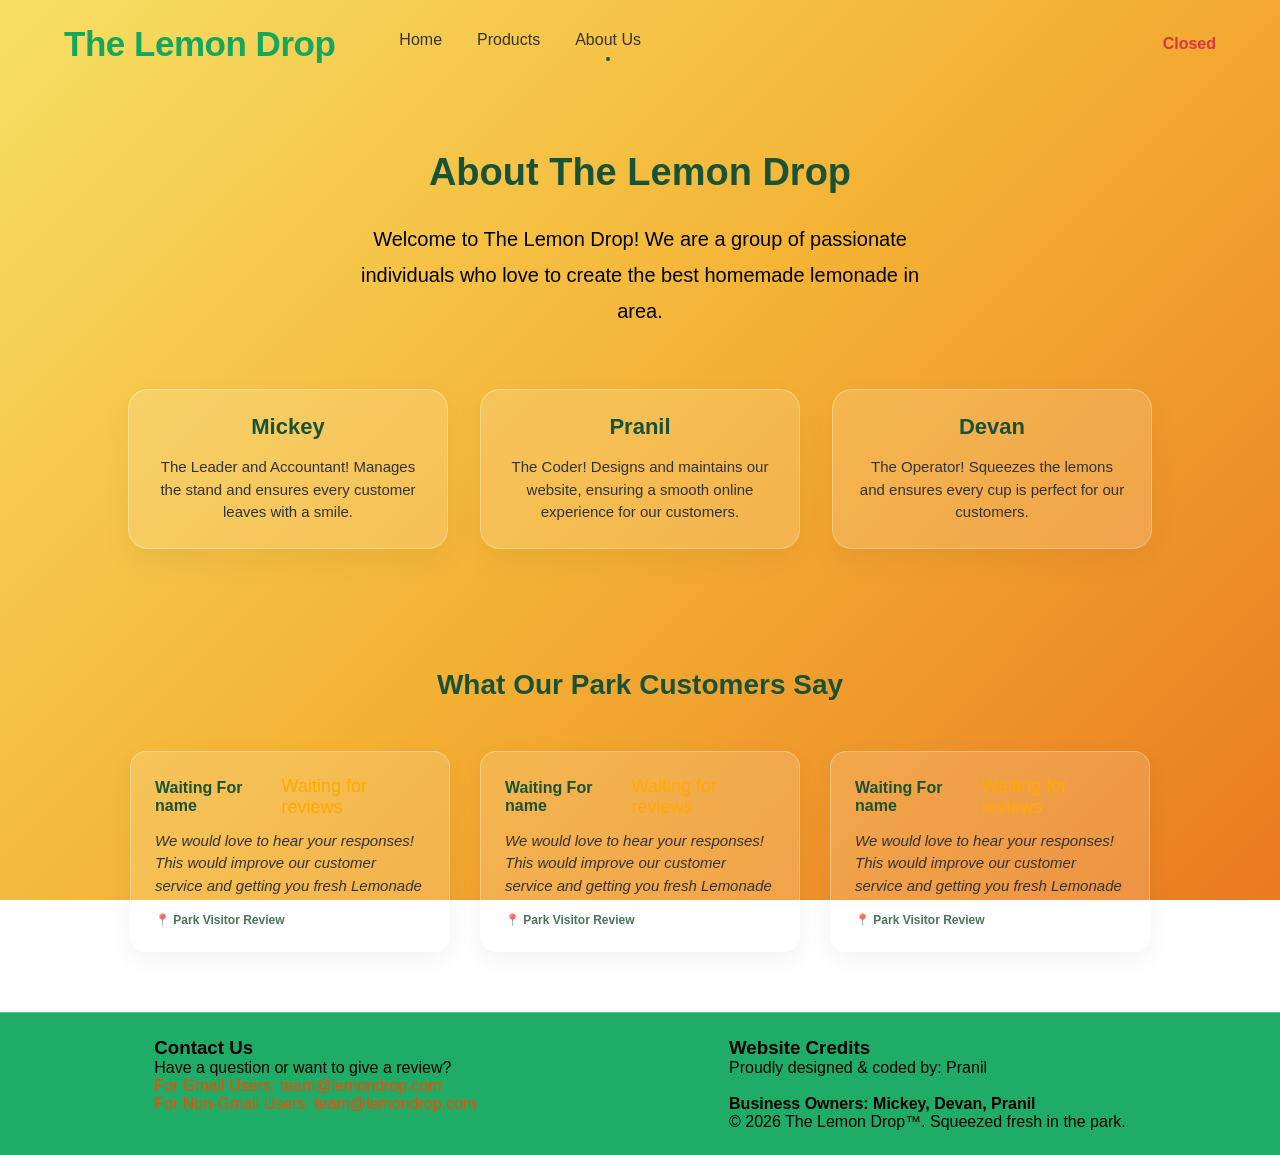
<file: About.html>
<!doctype html>
<html lang="en">
  <head>
    <meta charset="UTF-8" />
    <meta name="viewport" content="width=device-width, initial-scale=1.0" />
    <link rel="stylesheet" href="Lemonade.css" />
    <link rel="icon" type="image/png" href="The_Lemon_Drop.png">
    <title>About Us - The Lemon Drop</title>
  </head>
  <body>
    <!-- Page fade transition overlay container element -->
    <div class="page-fade-overlay"></div>

<header>
  <nav class="navbar">
    <!-- This new div groups the title and menu tabs on the left -->
    <div class="nav-left-group">
      <h1 class="title">The Lemon Drop</h1>
      <div class="menu">
<ul>
  <li><a href="index.html">Home</a></li>
  <li><a href="Products.html">Products</a></li>
  <li class="active"><a href="About.html">About Us</a></li>
</ul>

      </div>
    </div>
    <!-- Change open/closed for red, and green font -->
    <span class="closed">Closed</span>
  </nav>
</header>

    <!-- Main Container wrapping the layout structure safely -->
    <div class="container unique-about-layout">
      <!-- Top Section: Centered header text block -->
      <div class="about-header-block">
        <h1 class="Text-1">About The Lemon Drop</h1>
        <p class="Text-2">
          Welcome to The Lemon Drop! We are a group of passionate
          individuals who love to create the best homemade lemonade in area.
        </p>
      </div>

      <!-- Restored 3-Column Profile Box Grid System -->
      <div class="team-grid">
        <!-- Team Card 1: Mickey -->
        <div class="team-card">
          <h3>Mickey</h3>
          <p>
            The Leader and Accountant! Manages the stand and ensures every
            customer leaves with a smile.
          </p>
        </div>

        <!-- Team Card 2: Pranil -->
        <div class="team-card">

          <h3>Pranil</h3>
          <p>
            The Coder! Designs and maintains our website, ensuring a smooth
            online experience for our customers.
          </p>
        </div>

        <!-- Team Card 3: Devan -->
        <div class="team-card">
          <h3>Devan</h3>
          <p>
            The Operator! Squeezes the lemons and ensures every cup is perfect
            for our customers.
          </p>
        </div>
      </div>
    </div>

    <div class="reviews-section">
      <h2 class="reviews-title">What Our Park Customers Say</h2>

      <div class="review-slider-window">
        <div class="review-track" id="reviewTrack">
          <!-- Review Card 1 -->
          <div class="review-card">
            <div class="review-header">
              <span class="reviewer-name">Waiting For name</span>
              <span class="review-stars">Waiting for reviews</span>
            </div>
            <p class="review-text">
              We would love to hear your responses! <br>
              This would improve our customer service and getting you fresh Lemonade
            </p>
            <div class="park-source">📍 Park Visitor Review</div>
          </div>

          <!-- Review Card 2 -->
          <div class="review-card">
            <div class="review-header">
              <span class="reviewer-name">Waiting For name</span>
              <span class="review-stars">Waiting for reviews</span>
            </div>
            <p class="review-text">
              We would love to hear your responses! <br>
              This would improve our customer service and getting you fresh Lemonade
            </p>
            <div class="park-source">📍 Park Visitor Review</div>
          </div>

          <!-- Review Card 3 -->
          <div class="review-card">
            <div class="review-header">
              <span class="reviewer-name">Waiting For name</span>
              <span class="review-stars">Waiting for reviews</span>
            </div>
            <p class="review-text">
              We would love to hear your responses! <br>
              This would improve our customer service and getting you fresh Lemonade
            </p>
            <div class="park-source">📍 Park Visitor Review</div>
          </div>

        </div> <!-- ADDED: Closes #reviewTrack -->
      </div> <!-- ADDED: Closes .review-slider-window -->
    </div>

    <!-- Corrected Footer Elements (Now completely outside the review slider) -->
    <footer class="site-footer">
      <div class="footer-container">
        <!-- Contact Info Block -->
        <div class="footer-section">
          <h3>Contact Us</h3>
          <p>Have a question or want to give a review?</p>
          <a href="https://mail.google.com/mail/u/0/?tab=rm&ogbl#inbox?compose=CllgCJTLGfJVkKsQDFHPjmqGBGlBsDwhFtFkwRCRbGGHMTJMLKXxjWTTTdBhnBlDGlGhnFkRblB" class="footer-link">For Gmail Users: team@lemondrop.com</a>
          <br />
          <a href="mailto:pranillushanthan@gmail.com; devankinguyen@gmail.com; mmoro1@schools.vic.edu.au" class="footer-link">For Non-Gmail Users: team@lemondrop.com</a>
        </div>

        <!-- Credits & Copyright Block -->
        <div class="footer-section">
          <h3>Website Credits</h3>
          <p>Proudly designed & coded by: Pranil</p>
          <br />
          <strong>Business Owners: Mickey, Devan, Pranil</strong>
          <p class="copyright">
            &copy; 2026 The Lemon Drop&trade;. Squeezed fresh in the park.
          </p>
        </div>
      </div> <!-- ADDED: Closes .footer-container -->
    </footer>
  </body>
</html>
</file>
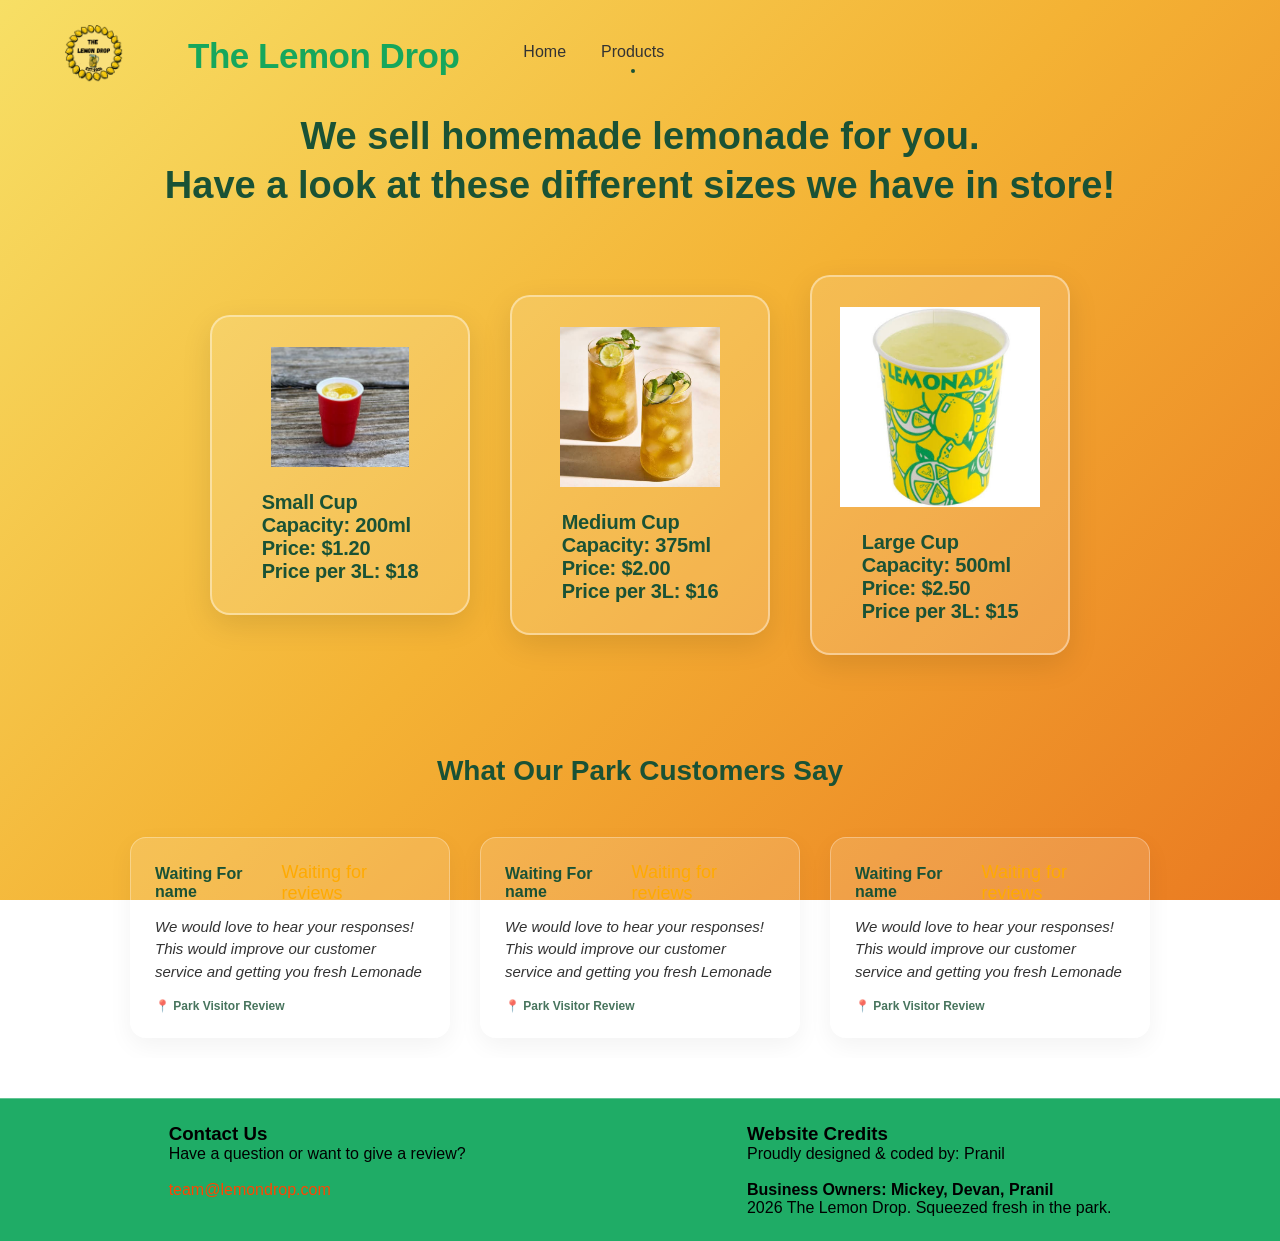
<file: Products.html>
<!doctype html>
<html lang="en">
  <head>
    <meta charset="UTF-8" />
    <meta name="viewport" content="width=device-width, initial-scale=1.0" />
    <title>The Lemon Drop</title>
    
    <!-- Link to Main Stylesheet -->
    <link rel="stylesheet" href="Lemonade.css" />
    
    <!-- Complete Multi-Device Favicon & Mobile App Suite Linking -->
    <link rel="icon" type="image/png" sizes="32x32" href="./favicon-32x32.png">
    <link rel="icon" type="image/png" sizes="16x16" href="./favicon-16x16.png">
    <link rel="shortcut icon" type="image/x-icon" href="./favicon.ico">
    <link rel="apple-touch-icon" sizes="180x180" href="./apple-touch-icon.png">
    <link rel="manifest" href="./site.webmanifest">
  </head>
  <body>
    <!-- Page fade transition overlay container element -->
    <div class="page-fade-overlay"></div>

    <!-- Header & Navigation Bar -->
    <header>
      <nav class="navbar">
        <!-- Flex container aligning logo, title text, and menu items inline -->
        <div class="nav-left-group">
          <a href="index.html" style="text-decoration:none;"><img src="./android-chrome-512x512.png" alt="The Lemon Drop Logo" class="nav-logo" /></a>
          <h1 class="title">The Lemon Drop</h1>
          <div class="menu">
<!-- Replace your current <ul> menu block with this one: -->
<ul>
  <li><a href="index.html">Home</a></li>
  <li class="active"><a href="Products.html">Products</a></li>
</ul>

          </div>
        </div>
      </nav>
    </header>



    <div class="Text-1">
      <p>
        We sell homemade lemonade for you.
        <br />
        Have a look at these different sizes we have in store!
      </p>
    </div>

    <!-- Product Showcase Display Block -->
    <div class="size-showcase">
      <div class="size-card">
        <div class="img-frame">
          <img src="small.png" alt="Small cup" class="small" />
        </div>
        <span class="card-label"
          >Small Cup <br />
          Capacity: 200ml <br />
          Price: $1.20 <br />
          Price per 3L: $18</span
        >
      </div>

      <div class="size-card">
        <div class="img-frame">
          <img src="Medium.png" alt="Medium cup" class="medium" />
        </div>
        <span class="card-label"
          >Medium Cup <br />
          Capacity: 375ml <br />
          Price: $2.00 <br />
          Price per 3L: $16</span
        >
      </div>

      <div class="size-card">
        <div class="img-frame">
          <img src="Big.png" alt="Big cup" class="big" />
        </div>
        <span class="card-label">
          Large Cup <br />
          Capacity: 500ml<br />
          Price: $2.50 <br />
          Price per 3L: $15 <br />
        </span>
      </div>
    </div>

    <div class="reviews-section">
      <h2 class="reviews-title">What Our Park Customers Say</h2>

      <div class="review-slider-window">
        <div class="review-track" id="reviewTrack">
          <!-- Review Card 1 -->
          <div class="review-card">
            <div class="review-header">
              <span class="reviewer-name">Waiting For name</span>
              <span class="review-stars">Waiting for reviews</span>
            </div>
            <p class="review-text">
              We would love to hear your responses! <br>
              This would improve our customer service and getting you fresh Lemonade
            </p>
            <div class="park-source">📍 Park Visitor Review</div>
          </div>

          <!-- Review Card 2 -->
          <div class="review-card">
            <div class="review-header">
              <span class="reviewer-name">Waiting For name</span>
              <span class="review-stars">Waiting for reviews</span>
            </div>
            <p class="review-text">
              We would love to hear your responses! <br>
              This would improve our customer service and getting you fresh Lemonade
            </p>
            <div class="park-source">📍 Park Visitor Review</div>
          </div>

          <!-- Review Card 3 -->
          <div class="review-card">
            <div class="review-header">
              <span class="reviewer-name">Waiting For name</span>
              <span class="review-stars">Waiting for reviews</span>
            </div>
            <p class="review-text">
              We would love to hear your responses! <br>
              This would improve our customer service and getting you fresh Lemonade
            </p>
            <div class="park-source">📍 Park Visitor Review</div>
          </div>

        </div> <!-- ADDED: Closes #reviewTrack -->
      </div> <!-- ADDED: Closes .review-slider-window -->
    </div> <!-- ADDED: Closes .reviews-section -->


    <!-- Corrected Footer Elements (Now completely outside the review slider) -->
    <footer class="site-footer">
      <div class="footer-container">
        <!-- Contact Info Block -->
        <div class="footer-section">
          <h3>Contact Us</h3>
          <p>Have a question or want to give a review?</p>
          <br>
          <a href="mailto:pranillushanthan@gmail.com; devankinguyen@gmail.com; mmoro1@schools.vic.edu.au" class="footer-link">team@lemondrop.com</a>
        </div>

        <!-- Credits & Copyright Block -->
        <div class="footer-section">
          <h3>Website Credits</h3>
          <p>Proudly designed & coded by: Pranil</p>
          <br />
          <strong>Business Owners: Mickey, Devan, Pranil</strong>
          <p class="copyright">
            2026 The Lemon Drop. Squeezed fresh in the park.
          </p>
        </div>
      </div> <!-- ADDED: Closes .footer-container -->
    </footer>
  </body>
</html>
</file>
<file: Lemonade.css>
/* /* ==========================================================================
   Global Reset & Page Variables
   ========================================================================== */
* {
  margin: 0;
  padding: 0;
  box-sizing: border-box;
}

html, body{
  max-width: 100%;
  overflow-x: hidden; /* Removes the white layout strips from the right edge */
}

body {
  font-family: sans-serif;
  background: linear-gradient(135deg, #f7df65 0%, #f4b234 50%, #ea7a21 100%);
  background-attachment: fixed;   
  min-height: 100vh;
}

/* ==========================================================================
   Navigation Bar Styles (Shared across all pages)
   ========================================================================== */
.navbar {
  display: flex;
  align-items: center;
  justify-content: space-between; /* Changes from flex-start to push text to the right */
  padding: 24px 64px;
  width: 100%;
}

/* Base style for the status text on the far right */
.navbar > span {
  font-size: 16px;
  font-weight: 600;
  white-space: nowrap;
}

/* If the status class is closed, make it red */
.closed {
  color: #dc3545;
}

/* If the status class is open, make it green */
.open {
  color: #16a75c;
}



.title {
  font-size: 35px; 
  color: #16a75c; 
  letter-spacing: -0.48px;
  font-weight: 700;
  margin: 0;
}

.menu ul {
  list-style: none;
  display: flex;
  gap: 35px;
  margin: 0;
  padding: 0;
}

.menu ul li {
  position: relative;
  padding-bottom: 8px;
}

.menu ul li a {
  color: #333333; 
  text-decoration: none;
  font-size: 16px;
  font-weight: 500;
  display: inline-block;
  transition: color 0.25s ease, transform 0.25s ease;
}

.menu ul li a:hover {
  color: #ffaa00; 
  transform: translateY(-1px);
}

.menu ul li.active::after {
  content: "";
  position: absolute;
  bottom: -4px;
  left: 50%;
  transform: translateX(-50%);
  width: 4px;
  height: 4px;
  background-color: #1a5235;
  border-radius: 50%;
}

/* Add this new helper class underneath the navbar block */
.nav-left-group {
  display: flex;
  align-items: center;
  gap: 64px;
}

/* Add this right below it to fix the layout explosion */
.nav-logo {
  height: 60px;       /* Shrinks the 512px logo down to a normal navbar size */
  width: auto;        /* Keeps the logo round without squishing it */
  object-fit: contain;
}


/* ==========================================================================
   Homepage Layout Styles
   ========================================================================== */

.container {
  display: grid;
  /* Automatically wraps blocks into new rows when they run out of space */
  grid-template-columns: repeat(auto-fit, minmax(300px, 1fr)); 
  align-items: center;
  gap: 40px; 
  padding: 40px 24px;
  max-width: 1400px;
  margin: 0 auto;
}


.text-block {
  display: flex;
  flex-direction: column;
  align-items: center; /* This centers the button container perfectly */
  justify-content: center;
}


.Text-1 {
  color: #1a5235; 
  text-align: center;
  margin-bottom: 24px;
  font-size: 38px;
  font-weight: 700;
  line-height: 1.3;
}

.Text-2 {
  color: #000000; 
  text-align: center;
  max-width: 600px;
  line-height: 1.8;
  font-size: 20px;
  font-weight: 500;
}

.group-pic {
  display: block;
  width: 100%;         
  max-height: 450px;      
  object-fit: cover;       
  border-radius: 20px;
  box-shadow: 0 12px 32px rgba(0, 0, 0, 0.15); 
}

/* Group Photo Placeholder Box */
.photo-placeholder {
  display: flex;
  flex-direction: column;
  align-items: center;
  justify-content: center;
  width: 100%;         
  height: 380px;      
  background: rgba(255, 255, 255, 0.15);
  border: 2px dashed rgba(26, 82, 53, 0.4); 
  border-radius: 20px;
  padding: 24px;
  box-shadow: 0 12px 32px rgba(0, 0, 0, 0.1);
  text-align: center;
  gap: 12px;
}

.placeholder-icon {
  font-size: 40px;
}

.placeholder-text {
  color: #1a5235;
  font-weight: 700;
  font-size: 18px;
  line-height: 1.4;
}

/* Menu Quick-Link Action Button */
.cta-wrapper {
  margin-top: 30px;
  display: block;
  height: 55px;        /* Locks height to stop layout calculation loops */
  text-align: center;
  isolation: isolate;  /* Isolates graphic layers from background redraw loops */
}

.menu-btn {
  display: inline-block;
  background-color: #1a5235;
  color: #ffffff;
  text-decoration: none;
  font-weight: 700;
  padding: 14px 32px;
  border-radius: 30px;
  font-size: 18px;
  text-align: center;
  
  /* Removes layout-shifting blurry shadows entirely */
  box-shadow: none; 
  
  /* Replaces shadow with a rock-solid crisp 3D outline that cannot flash */
  border-bottom: 5px solid #0f301f; 
  
  /* Restricts transitions strictly to color changes to avoid canvas glitches */
  transition: background-color 0.2s ease;
  
  /* Strips out hidden default mobile tap highlight colors */
  -webkit-tap-highlight-color: transparent;
  -webkit-touch-callout: none;
  -webkit-appearance: none;
  appearance: none;
}

.menu-btn:hover {
  background-color: #143f29;
  /* Completely clear of transform: translateY to eliminate screen vibrations */
}

/* Safe layout-neutral active click state color split */
.menu-btn:active {
  background-color: #103321;
}


/* ==========================================================================
   Eco-Friendly Banner Styling
   ========================================================================== */
.discount-banner {
  background: rgba(255, 255, 255, 0.15);
  border: 1px solid rgba(255, 255, 255, 0.3);
  border-radius: 16px;
  padding: 16px 24px;
  margin: 30px auto;
  max-width: 800px;
  text-align: center;
  box-shadow: 0 8px 24px rgba(0, 0, 0, 0.05);
}

.discount-banner p {
  color: #1a5235;
  font-size: 16px;
  line-height: 1.6;
}

/* ==========================================================================
   Stand Schedule & Location Banner Display Component
   ========================================================================== */
.schedule-section {
  max-width: 800px;
  margin: 40px auto 20px auto;
  padding: 0 64px;
  text-align: center;
}

.schedule-title {
  color: #1a5235;
  font-size: 26px;
  font-weight: 700;
  margin-bottom: 20px;
}

.schedule-card {
  background: rgba(255, 255, 255, 0.15);
  border: 1px solid rgba(255, 255, 255, 0.3);
  border-radius: 16px;
  padding: 24px;
  color: #1a5235;
  font-size: 18px;
  line-height: 1.8;
  box-shadow: 0 8px 24px rgba(0, 0, 0, 0.05);
}

/* Google Maps Link Custom Button Styling */
.maps-text-link {
  display: inline-block;
  background-color: #1a5235;
  color: #ffffff ;
  text-decoration: none;
  font-weight: 700;
  padding: 10px 20px;
  margin: 12px 0;
  border-radius: 20px;
  font-size: 15px;
  box-shadow: 0 4px 12px rgba(0, 0, 0, 0.1);
  transition: all 0.25s ease;
}

.maps-text-link:hover {
  background-color: #143f29;
  transform: translateY(-2px);
  box-shadow: 0 6px 16px rgba(0, 0, 0, 0.15);
}

/* ==========================================================================
   Products Page Styles
   ========================================================================== */
.intro-text {
  padding: 40px 64px 0 64px;
  text-align: center;
}

.intro-text p {
  color: #1a5235;
  font-size: 24px;
  font-weight: 700;
  line-height: 1.6;
}

.size-showcase {
  display: flex;
  justify-content: center;
  align-items: center;
  gap: 40px;
  padding: 40px 64px;
  margin-top: 20px;
}

.size-card {
  background: rgba(255, 255, 255, 0.15);
  border: 2px solid rgba(255, 255, 255, 0.4);
  border-radius: 20px;
  padding: 30px;
  display: flex;
  flex-direction: column;
  align-items: center;
  gap: 20px;
  box-shadow: 0 10px 30px rgba(0, 0, 0, 0.1);
  transition: transform 0.3s ease, box-shadow 0.3s ease;
  width: 260px;
}

.size-card:hover {
  transform: translateY(-8px);
  box-shadow: 0 15px 35px rgba(0, 0, 0, 0.15);
  background: rgba(255, 255, 255, 0.2);
}

@media (max-width: 768px) {
  .img-frame {
    flex-direction: column;
    gap: 30px;
    padding: 20px;
  }
}

.small { 
  max-height: 120px;
  width: auto;
  /* transform: rotate(180deg);  */
}

.medium { 
  max-height: 160px; 
  width: auto; 
}

.big { 
  max-height: 200px;
  width: auto; 
  /* transform: rotate(90deg);  */
  }

.card-label {
  color: #1a5235;
  font-size: 20px;
  font-weight: 700;
  letter-spacing: -0.2px;
}

/* ==========================================================================
   Infinite Scrolling Reviews Section
   ========================================================================== */
.reviews-section {
  width: 100%;
  margin: 60px 0 40px 0;
  text-align: center;
  overflow: hidden; 
}

.reviews-title {
  color: #1a5235;
  font-size: 28px;
  font-weight: 700;
  margin-bottom: 30px;
}

.review-slider-window {
  width: 100%;
  overflow: hidden;
  padding: 20px 0;
  background: transparent;
  display: flex;
  justify-content: center; 
}

.review-track {
  display: flex;
  gap: 30px;
  width: max-content; 
}

.review-card {
  background: rgba(255, 255, 255, 0.15);
  border: 1px solid rgba(255, 255, 255, 0.3);
  border-radius: 16px;
  padding: 24px;
  width: 320px;
  text-align: left;
  box-shadow: 0 8px 24px rgba(0, 0, 0, 0.05);
  display: flex;
  flex-direction: column;
  justify-content: space-between;
  flex-shrink: 0; 
}

.review-header {
  display: flex;
  justify-content: space-between;
  align-items: center;
  margin-bottom: 12px;
}

.reviewer-name {
  color: #1a5235;
  font-weight: 700;
  font-size: 16px;
}

.review-stars {
  color: #ffaa00;
  font-size: 18px;
}

.review-text {
  color: #333333;
  font-size: 15px;
  line-height: 1.5;
  font-style: italic;
  margin-bottom: 16px;
}

.park-source {
  font-size: 12px;
  color: #1a5235;
  font-weight: 600;
  opacity: 0.8;
}

/* ==========================================================================
   Restored Clean About Page Framework Styles (3-Column Width Format)
   ========================================================================== */
.unique-about-layout {
  display: flex;
  flex-direction: column;
  align-items: center;
  gap: 40px;
  padding: 60px 64px;
  max-width: 1200px;
  margin: 0 auto;
}

.about-header-block {
  text-align: center;
  max-width: 700px;
  margin-bottom: 20px;
}

.team-card {
  background: rgba(255, 255, 255, 0.15);
  border: 1px solid rgba(255, 255, 255, 0.3);
  border-radius: 20px;
  padding: 24px;
  width: 320px;                      
  text-align: center;
  box-shadow: 0 12px 32px rgba(0, 0, 0, 0.05);
  display: flex;
  flex-direction: column;
  align-items: center;
  justify-content: flex-start;
  gap: 16px;
}

.team-img-frame {
  width: 160px;                      
  height: 160px;                     
  background: rgba(255, 255, 255, 0.25);
  border-radius: 50%;                
  overflow: hidden;
  display: flex;
  justify-content: center;
  align-items: center;
}

.team-photo {
  width: 100%;
  height: 100%;
  object-fit: cover;                 
}

.team-card:hover {
  color: #b82eee;
  transform: scale(1.03); 
  transition: transform 0.3s ease, box-shadow 0.3s ease, color 0.3s ease;
}

/* Computers / Wide Screens Layout */
.team-grid {
  display: flex;
  flex-direction: row;
  justify-content: center;
  align-items: flex-start;
  gap: 32px;
  flex-wrap: wrap;
}

/* Mobile Phones Layout */
@media (max-width: 768px) {
  .team-grid {
    flex-direction: column;
    align-items: center;
    gap: 24px;
  }
}

.team-card h3 {
  color: #1a5235;
  font-size: 22px;
  font-weight: 700;
}

.team-card p {
  color: #333333;
  font-size: 15px;
  line-height: 1.5;
}

/* ==========================================================================
   Modern Footer Component Styling
   ========================================================================== */
.site-footer {
  width: 100%;
  background: rgb(31, 172, 102);
  border-top: 1px solid rgba(255, 255, 255, 0.3);
  padding: 24px 20px;
  margin-top: 0;
  clear: both;
}

.footer-container {
  max-width: 1200px;
  margin: 0 auto;
  display: flex;
  justify-content: space-around;
  align-items: flex-start;
  flex-wrap: wrap;
  gap: 24px;
}

/* ==========================================================================
   Interactive UI Animations & Keyframes
   ========================================================================== */

/* 1. Page Load Entrance: Smoothly fades and moves content up */
.menu-btn, .Text-1, .text-block {
  animation: fadeInUp 5s ease-out forwards;
}

@keyframes fadeInUp {
  from {
    opacity: 0;
    transform: translateY(20px);
  }
  to {
    opacity: 1;
    transform: translateY(0);
  }
}

/* 2. Floating Effect: Makes the Group Photo box drift gently up and down */
.photo-placeholder {
  animation: gentleFloat 4s ease-in-out infinite;
}

@keyframes gentleFloat {
  0%, 100% {
    transform: translateY(0);
  }
  50% {
    transform: translateY(-8px);
  }
}

/* 3. Pulsing Button Glow: Attracts attention to your menu link */
.menu-btn {
  animation: buttonPulse 0.06s infinite;
}

@keyframes buttonPulse {
  0% {
    box-shadow: 0 6px 20px rgba(26, 82, 53, 0.2);
  }
  50% {
    box-shadow: 0 6px 25px rgba(26, 82, 53, 0.6);
  }
  100% {
    box-shadow: 0 6px 20px rgba(26, 82, 53, 0.2);
  }
}

/* ==========================================================================
   Continuous Horizontal Marquee Animation
   ========================================================================== */

/* 1. Sets the motion properties for the review track container box */
.review-track {
  display: flex ;
  gap: 30px;
  width: max-content;
  animation: infiniteMarquee 20s linear infinite; /* Loops the motion forever */
}

/* 2. Defines the movement steps to loop perfectly without sudden jumps */
@keyframes infiniteMarquee {
  0% {
    transform: translateX(0);
  }
  100% {
    /* Moves left by half its total width so the duplicate cards slide in seamlessly */
    transform: translateX(-50%);
  }
}

/* 3. Optional: Pauses the scrolling motion if a visitor hovers their mouse over a review */
.review-track:hover {
  animation-play-state: paused;
}

.footer-link {
  color: rgba(54, 68, 83, 0.836);
  text-decoration: none;
  font-weight: 500;
  justify-content: center;
}

.footer-link:hover {
  color: #b82eee;
  transform: scale(1.05);
}

.footer-link{
  color: #ff4500;
}
/* ==========================================================================
   Responsive Mobile Media Queries & Layout Fixes
   ========================================================================== */
@media (max-width: 768px) {
  /* Fixes the header to align all items vertically and keeps spacing compact */
  .navbar {
    flex-direction: column;
    gap: 12px;
    padding: 16px 10px;
    align-items: center;
    justify-content: center;
  }

  /* Forces ALL THREE tabs (Home, Products, About Us) to stay side-by-side */
  .menu ul {
    display: flex;
    flex-direction: row;
    flex-wrap: nowrap;
    gap: 15px;
    justify-content: center;
    padding: 0;
  }

  .menu ul li a {
    font-size: 15px;
    white-space: nowrap;
  }

  /* Converts the 3-column homepage grid into a single vertical stack */
  .container {
    display: flex;
    flex-direction: column;
    gap: 40px;
    padding: 20px;
    transform: none; /* Prevents the loading animation from locking elements off-screen */
  }

  /* Safely scales your images and placeholders to fit phone widths */
  .group-pic,
  .photo-placeholder {
    width: 100%;
    max-width: 350px;
    height: auto;
    margin: 0 auto;
  }

  .photo-placeholder {
    height: 250px; /* Gives the coming soon placeholder a clean mobile size */
  }

    /* Forces the Small, Medium, and Big product cards to stack vertically on phone viewports */
  .size-showcase {
    flex-direction: column;
    align-items: center;
    gap: 30px;
    padding: 20px;
    width: 100%;
  }

}

.group-photo-img {
  width: 100%;
  height: 100%;
  object-fit: cover;
  border-radius: inherit;
  display: block;
}

/* Live Submission Container Layout */
.review-form-container {
  background: rgba(255, 255, 255, 0.15);
  border: 1px solid rgba(255, 255, 255, 0.3);
  border-radius: 20px;
  padding: 24px;
  max-width: 600px;
  margin: 20px auto 40px auto;
  box-shadow: 0 12px 32px rgba(0, 0, 0, 0.05);
  -webkit-backdrop-filter: blur(10px); /* Smooth background blur matching your theme */
  backdrop-filter: blur(10px);
  text-align: center;
}

.review-form-container h3 {
  margin-top: 0;
  color: #0b5327; /* Dark green matching your theme heading color */
  margin-bottom: 16px;
  font-size: 20px;
}

/* Aligning inputs horizontally */
.form-row {
  display: flex;
  gap: 12px;
  margin-bottom: 12px;
  flex-wrap: wrap;
}

.form-row input,
.form-row select {
  flex: 1;
  min-width: 150px;
}

/* Input field aesthetic styles */
.review-form-container input,
.review-form-container select,
.review-form-container textarea {
  background: rgba(255, 255, 255, 0.85);
  border: 1px solid rgba(0, 0, 0, 0.1);
  border-radius: 8px;
  padding: 10px 14px;
  font-family: inherit;
  font-size: 14px;
  color: #333;
  outline: none;
  transition: border-color 0.2s;
}

.review-form-container input:focus,
.review-form-container select:focus,
.review-form-container textarea:focus {
  border-color: #4ab234; /* Green focus highlight ring */
}

.review-form-container textarea {
  width: 100%;
  box-sizing: border-box;
  resize: vertical;
  margin-bottom: 16px;
}

/* Green Action Button styling */
.submit-review-btn {
  background: #4ab234; 
  color: white;
  border: none;
  border-radius: 8px;
  padding: 12px 24px;
  font-size: 15px;
  font-weight: bold;
  cursor: pointer;
  transition: transform 0.2s, background-color 0.2s;
  display: inline-block;
}

.submit-review-btn:hover {
  background: #3e962b;
  transform: translateY(-2px);
}

.submit-review-btn:active {
  transform: translateY(0);
}

/* Smooth entry animation for newly added cards */
@keyframes slideInCard {
  from { opacity: 0; transform: scale(0.9) translateY(20px); }
  to { opacity: 1; transform: scale(1) translateY(0); }
}

.animate-new-card {
  animation: slideInCard 0.4s ease-out forwards;
}

/* Container block positioning for layout actions inside card bases */
.card-controls {
  display: flex;
  justify-content: flex-end;
  gap: 8px;
  margin-top: 12px;
  padding-top: 8px;
  border-top: 1px dashed rgba(0, 0, 0, 0.1);
  width: 100%;
}

/* Micro Action Controls styling blueprint framework layout */
.ctrl-btn {
  border: none;
  border-radius: 4px;
  padding: 4px 10px;
  font-size: 11px;
  font-weight: bold;
  cursor: pointer;
  transition: background-color 0.2s, color 0.2s;
}

/* Edit State Theme styling */
.edit-btn {
  background: rgba(0, 123, 255, 0.1);
  color: #007bff;
}
.edit-btn:hover {
  background: #007bff;
  color: white;
}

/* Delete State Theme styling */
.delete-btn {
  background: rgba(220, 53, 69, 0.1);
  color: #dc3545;
}
.delete-btn:hover {
  background: #dc3545;
  color: white;
}

/* Ensure smooth removal transitions */
.user-created-card {
  transition: opacity 0.3s ease, transform 0.3s ease;
}
</file>
